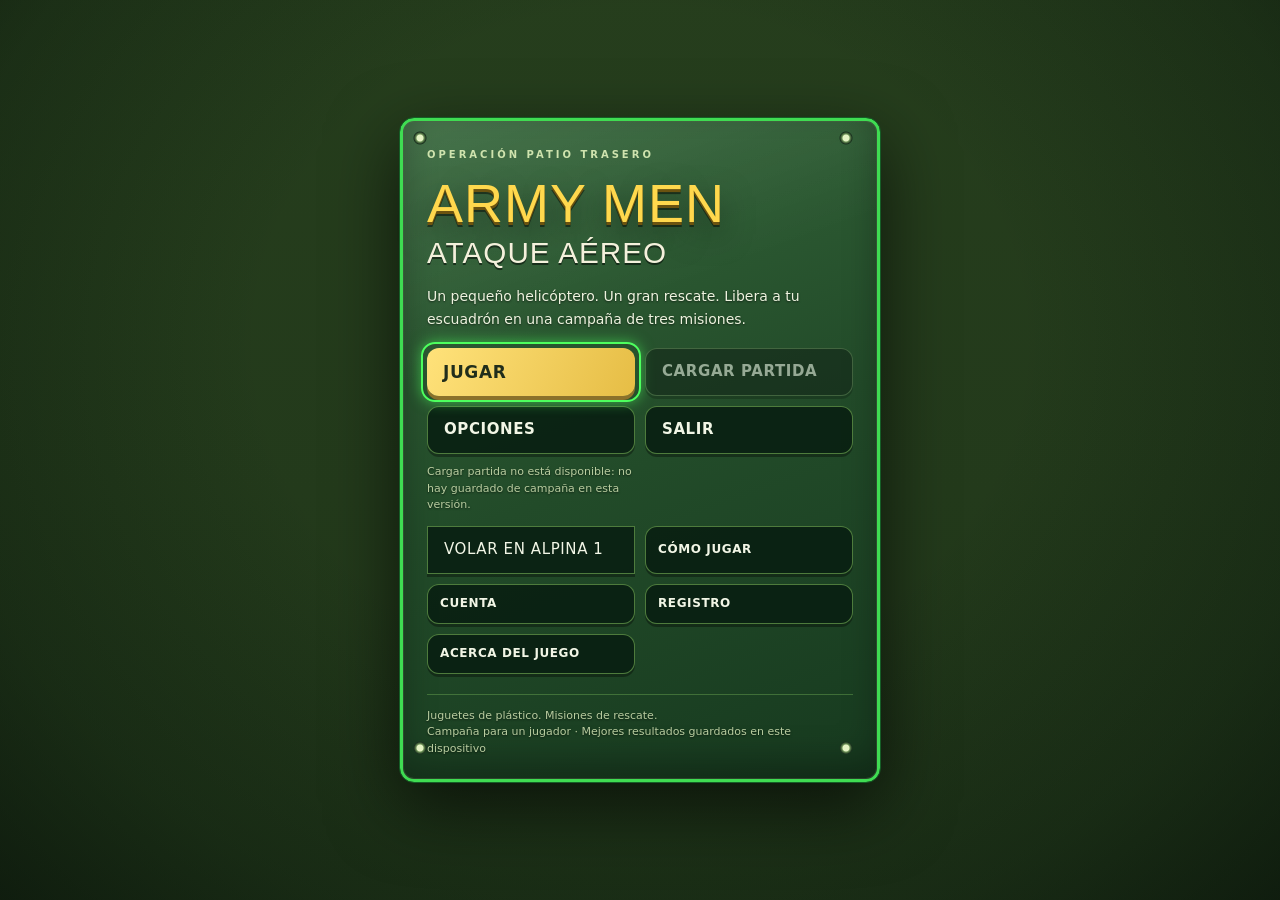
<file: index.html>
<!doctype html>
<html lang="es">
<head>
<meta charset="utf-8">
<meta name="viewport" content="width=device-width, initial-scale=1, viewport-fit=cover">
<title>Army Men: Ataque aéreo 3D</title>
<link rel="stylesheet" href="styles.css">
</head>
<body>
<div id="wrap">
<canvas id="world3d" aria-label="Juego de helicópteros de juguete en 3D"></canvas>
<p id="webglRequired" style="display:none">Este juego necesita WebGL 3D. Activa WebGL o abre el juego en un navegador compatible para jugar.</p>
<div id="ov" class="menu-main" role="region" aria-labelledby="ti">
<section class="menu-card">
<div class="menu-kicker">Operación patio trasero</div>
<h1 id="ti" tabindex="-1">ARMY MEN<span>Ataque aéreo</span></h1>
<p id="tx">Un pequeño helicóptero. Un gran rescate. Libera a tu escuadrón en una campaña de tres misiones.</p>
<nav id="menuNav" class="menu-nav menu-primary-nav" aria-label="Menú principal">
<button id="go" class="menu-primary">JUGAR</button>
<button id="menuLoad" class="secondary" disabled aria-disabled="true" title="No hay partida guardada que cargar: el progreso de campaña se pierde al recargar la página.">Cargar partida</button>
<button id="menuSettings" class="secondary">Opciones</button>
<button id="menuQuit" class="secondary">Salir</button>
</nav>
<p id="menuLoadNote" class="menu-note">Cargar partida no está disponible: no hay guardado de campaña en esta versión.</p>
<nav id="menuNavSecondary" class="menu-nav menu-secondary-nav" aria-label="Más opciones">
<a class="secondary" href="original/index.html">Volar en Alpina 1</a>
<button id="menuHelp" class="secondary">Cómo jugar</button>
<button id="menuAccount" class="secondary">Cuenta</button>
<button id="menuLogs" class="secondary">Registro</button>
<button id="menuCredits" class="secondary">Acerca del juego</button>
</nav>
<div id="helpPane" class="menu-pane">
<div class="briefing"><b>01</b><p><strong>A · Salida segura.</strong> Despega de la base verde y sigue la vereda hasta B. Cada misión tiene su mapa fijo del original: el valle alpino, el circuito de carretera y el patio de vías.</p></div>
<div class="briefing"><b>02</b><p><strong>B · Despeja la base.</strong> Elimina a los enemigos dentro del perímetro naranja. Los soldados sanos responden al fuego.</p></div>
<div class="briefing"><b>03</b><p><strong>Misiones 2 y 3 · Recoge solo a los heridos.</strong> Acércate a los soldados con una cruz y suelta los controles 1.5 s. Capacidad: 4. El abordaje se bloquea si vuelve una amenaza.</p></div>
<div class="briefing"><b>04</b><p><strong>Misiones 2 y 3 · C · Protege la columna.</strong> Los sanos marchan por tierra. Entrégalos junto con los heridos en el helipuerto verde: mantente quieto 2 s y espera a todos los supervivientes.</p></div>
<div class="briefing"><b>05</b><p><strong>Misión 1 · La caja y el portal.</strong> Sin escolta ni heridos: sal de la base, destruye los tanques Tan que guardan la caja verde de plástico, levántala con el cable (quédate quieto sobre ella 1,5 s, solo cuando ya no queden tanques) y llévala colgando por el portal brillante del final del camino. La caja lleva un marcador amarillo flotante para encontrarla. Las defensas —sacos, tiendas y cajas— son cobertura real.</p></div>
<div class="briefing"><b>06</b><p><strong>Misión 2 · Garajes y coches.</strong> Los garajes Tan sueltan coches de suministros que corren por el circuito hasta el portal. Si pasan 15, la misión fracasa. Destruye los tres garajes (el HUD cuenta los coches) y entrega al pelotón en C; si queda algún garaje, destrúyelo después de la entrega.</p></div>
<div class="briefing"><b>07</b><p><strong>Misión 3 · El tren y la batería.</strong> Un helicóptero Tan robó la batería del tren Prego. Destrúyelo, levanta la batería caída con el cable y déjala en la plataforma detrás del tren: el tren arrancará hacia la base verde de C. Escolta al pelotón, espera al tren y sal por el portal brillante pasado C.</p></div>
<div class="briefing"><b>08</b><p><strong>Botón Misión.</strong> Durante la partida, el botón «Misión» de arriba abre los detalles de la misión (objetivo y progreso) y pausa el juego; ciérralo con el mismo botón o con «Cerrar» para seguir jugando.</p></div>
<div class="briefing"><b>09</b><p><strong>Avisos, salud y brújula.</strong> Cuando el pelotón llega a C, falta la caja o vuelas sobre el portal sin ella, aparece un aviso arriba en pantalla. La barra de abajo a la derecha es la salud (SALUD), con su número; se rellena al recoger botiquines. La brújula va abajo en el centro. En la brújula, ▲ eres tú y ◆ es el objetivo.</p></div>
<h2>Controles de teclado</h2><p>W / ↑: avanzar · S / ↓: retroceder · A / ← y D / →: girar · Espacio: fuego · M / Mayús: misil · P / Esc: pausa.</p>
<h2>Tu campaña</h2><p>Tres misiones con 2, 4 y 6 rescates. Reintentar conserva los puntos de las misiones anteriores. El progreso se pierde al recargar o abandonar la campaña.</p>
</div>
<div id="settingsPane" class="menu-pane">
<button id="menuSound" class="secondary setting" aria-pressed="false">Silenciar</button>
<button id="menuQuality" class="secondary setting" aria-pressed="false">Calidad: completa</button>
<p>Calidad completa ofrece mayor resolución. El ahorro reduce la resolución y limita el dibujo a unos 30 cuadros por segundo para aligerar la carga. Si el juego se atasca, baja el detalle solo, sin mostrar nada en pantalla.</p>
<h2>Preferencias</h2><p>Sonido y gráficos se recuerdan en este navegador cuando permite guardarlos. El sonido también se puede cambiar durante la partida; la calidad, solo desde este menú.</p>
</div>
<div id="accountPane" class="menu-pane">
<p id="accountStatus">Juegas como invitado: tus mejores resultados se guardan solo en este dispositivo.</p>
<label class="field">Correo<input id="accountEmail" type="email" autocomplete="email" placeholder="tu@correo.com"></label>
<label class="field">Nombre visible<input id="accountName" type="text" autocomplete="nickname" placeholder="Piloto"></label>
<label class="field">Contraseña<input id="accountPassword" type="password" autocomplete="current-password" placeholder="Contraseña"></label>
<button id="accountSignIn" class="secondary setting">Iniciar sesión</button>
<button id="accountSignUp" class="secondary setting">Crear cuenta</button>
<button id="accountSignOut" class="secondary setting" style="display:none">Cerrar sesión</button>
<h2>Mejores puntuaciones</h2>
<div id="scoresList"><p>Sin conexión con el servidor: aquí aparecerán tus mejores puntuaciones y el ranking cuando actives Supabase.</p></div>
<p>La cuenta es opcional y solo sirve para guardar tus puntuaciones en línea. Sin ella, el juego funciona igual. Ver <b>docs/SUPABASE.md</b> para activar el servidor.</p>
</div>
<div id="logsPane" class="menu-pane">
<p>Registro de errores de esta sesión y de partidas anteriores en este dispositivo. Con <b>?logs=1</b> en la dirección también se muestra el contador en el HUD. Exporta el archivo y compártelo si algo falla.</p>
<pre id="logsText">Sin entradas todavía.</pre>
<button id="logsExport" class="secondary setting">Exportar registro</button>
<button id="logsClear" class="secondary setting">Borrar registro</button>
</div>
<div id="creditsPane" class="menu-pane"><h2>Un mundo de plástico a escala de juguete</h2><p>Pilota un helicóptero de plástico por el valle alpino, el circuito de carretera y el patio de vías. Combate, recoge a tus soldados y completa la extracción.</p><h2>Proyecto</h2><p>Desarrollado en el repositorio de fabianvs1997. Inspirado en los clásicos de helicópteros y soldados de juguete.</p></div>
<div id="confirmPane" class="menu-pane"><p>Perderás el progreso de esta campaña. La próxima partida comenzará desde la misión 1. Tus mejores resultados, sonido y gráficos se conservarán.</p><button id="confirmExit">Abandonar campaña</button></div>
<button id="menuExit" class="secondary" style="display:none">Volver al menú principal</button>
<button id="back" class="secondary" style="display:none">← Volver</button>
<div class="menu-footer">Juguetes de plástico. Misiones de rescate.<br>Campaña para un jugador · Mejores resultados guardados en este dispositivo</div>
</section>
</div>
<div id="stick" aria-hidden="true"><i id="knob"></i></div>
<div id="hud"><div id="objective" role="status" style="display:none"></div><button id="pause" aria-label="Pausar partida">Pausa</button><button id="missionBtn" aria-pressed="false">Misión</button><button id="sound" aria-pressed="false">Silenciar</button><div id="missionPanel" role="dialog" aria-label="Detalles de la misión" style="display:none"><h2 id="missionTitle"></h2><p id="missionObjective"></p><p id="missionSummary"></p><p id="missionTip"></p><p id="missionPoints"></p><button id="missionClose">Cerrar</button></div><span id="armLabel">SALUD</span><span id="armNum">10</span><div id="arm" aria-label="Salud del helicóptero"><i id="ai"></i></div><div id="ammo" aria-label="Munición de misil"><span id="ammoNum">6</span><span id="ammoLabel">MISIL</span></div><div id="compass" aria-label="Brújula"><span class="cl" id="cl0"></span><span class="cl" id="cl1"></span><span class="cl" id="cl2"></span><span class="cl" id="cl3"></span><span class="cl" id="cl4"></span><span class="cl" id="cl5"></span><span class="cl" id="cl6"></span><span class="cl" id="cl7"></span><span id="compassTarget" aria-hidden="true">◆</span><span id="compassNeedle" aria-hidden="true">▲</span></div><div id="compassLegend" aria-hidden="true">▲ Tú · ◆ Objetivo</div><div id="toast" role="status" style="display:none"></div><div id="inf" style="display:none"></div><div id="dg"></div><div id="perf" style="display:none"></div><button class="b" id="mi">Misil</button><button class="b" id="fu">Fuego</button></div>
</div>
<script src="src/bootstrap.js"></script>
</body>
</html>
</file>
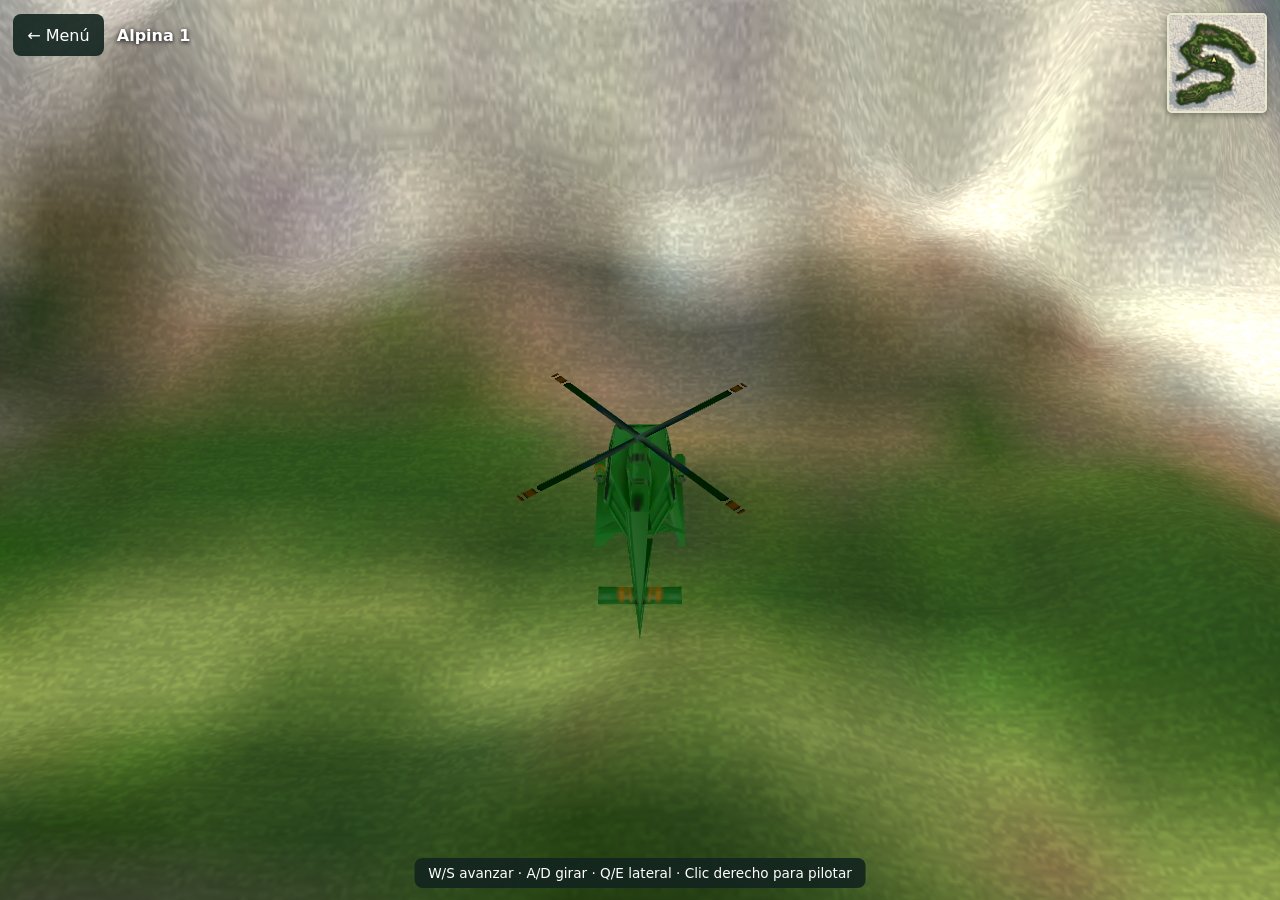
<file: original/index.html>
<!doctype html><html lang="es"><meta charset="utf-8"><meta name="viewport" content="width=device-width,initial-scale=1,viewport-fit=cover">
<title>Alpina 1 · Vuelo libre</title>
<style>
*{box-sizing:border-box}body{margin:0;background:#19241d;color:#fff;font:16px system-ui}main{position:relative;height:100vh;height:100dvh;overflow:hidden}#flight{width:100%;height:100%;display:block;touch-action:none;outline:none}
header,footer,#status{position:absolute;z-index:1}header{top:max(.8rem,env(safe-area-inset-top));left:max(.8rem,env(safe-area-inset-left));right:max(.8rem,env(safe-area-inset-right));display:flex;align-items:flex-start;justify-content:space-between;pointer-events:none}header a,footer,#status{background:#13251fe8;color:#fff;border-radius:.5rem}a{pointer-events:auto;text-decoration:none;padding:.7rem .9rem}a:focus-visible{outline:3px solid #ffd364}h1{font-size:1rem;margin:.8rem;text-shadow:0 1px 4px #000}header div{display:flex;align-items:center}#radar{width:clamp(68px,17vw,100px);height:auto;border:2px solid #e5e8cb;border-radius:5px;box-shadow:0 2px 7px #0006}footer{bottom:max(.75rem,env(safe-area-inset-bottom));left:50%;transform:translateX(-50%);padding:.45rem .85rem;font-size:.85rem;text-align:center;width:max-content;max-width:92vw;pointer-events:none}#status{left:50%;top:45%;transform:translate(-50%,-50%);padding:1rem;width:max-content;max-width:88vw}#status:empty{display:none}.touch{display:none}@media(pointer:coarse){.desktop{display:none}.touch{display:inline}}
</style><main><header><div><a href="../">← Menú</a><h1>Alpina 1</h1></div><canvas id="radar" width="144" height="144" aria-label="Radar de la posición del helicóptero"></canvas></header>
<canvas id="flight" tabindex="0" aria-label="Vuelo libre sobre Alpina 1"></canvas><p id="status" role="status">Iniciando vuelo…</p>
<footer><span class="touch">Mantén y desliza para pilotar</span><span class="desktop">W/S avanzar · A/D girar · Q/E lateral · Clic derecho para pilotar</span></footer></main>
<script src="alpine-scene.js"></script><script src="pak.js?v=2"></script><script src="materials.js"></script><script src="flight.js?v=3"></script></html>
</file>
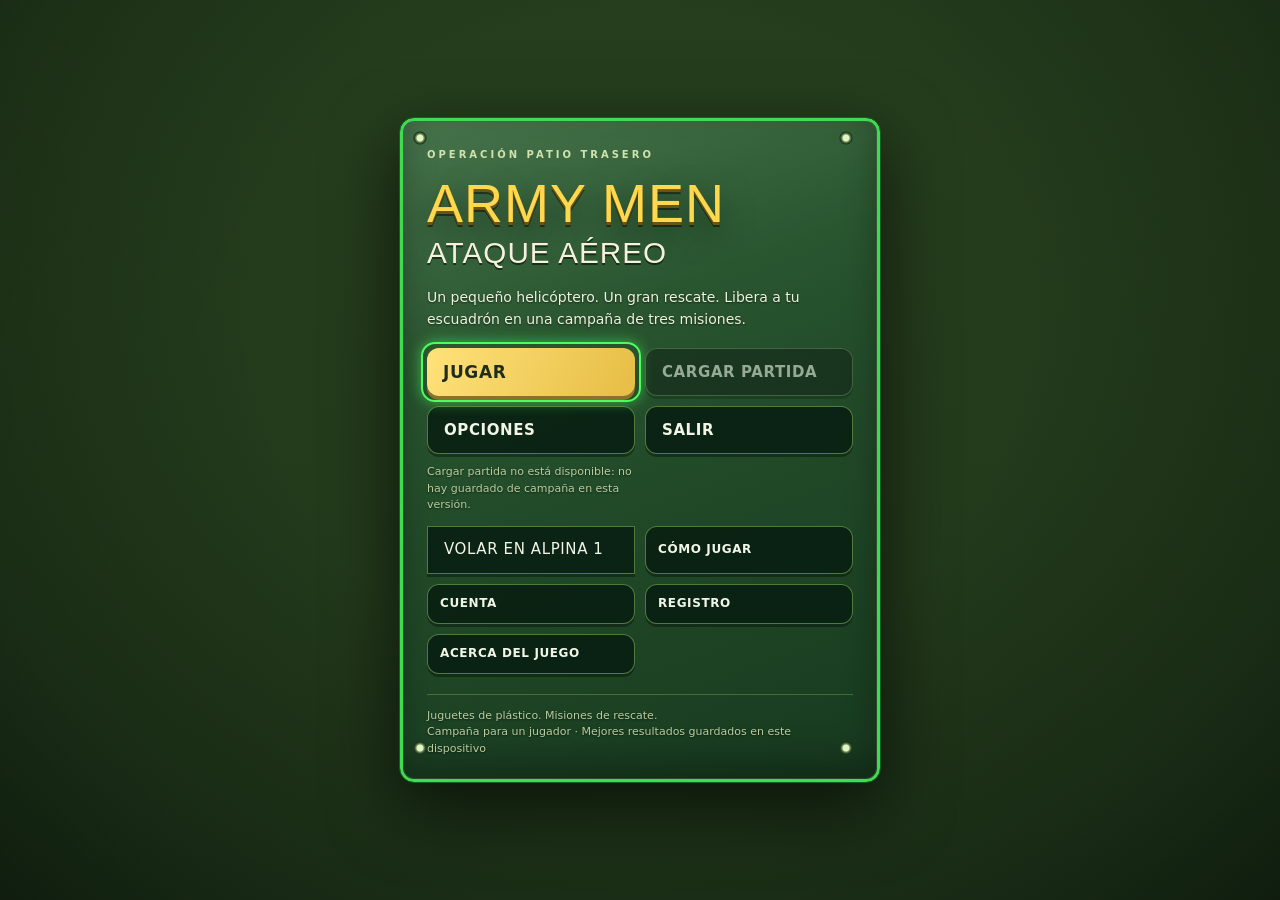
<file: army-men-ataque-aereo.html>
<!doctype html>
<html lang="es"><head><meta charset="utf-8"><meta name="viewport" content="width=device-width, initial-scale=1"><title>Army Men: Ataque aéreo</title><meta http-equiv="refresh" content="0;url=index.html"></head><body><a href="index.html">Jugar Army Men: Ataque aéreo</a></body></html>
</file>
<file: styles.css>
:root {
  --bg: #2f4a22;
  --fg: #f4f1dc;
  --accent: #e8c547;
  --ink: #1e2a14;
  --panel: rgba(30, 42, 20, 0.84);
  box-sizing: border-box;
  padding: 0;
}

@media (prefers-color-scheme: dark) {
  :root:not([data-theme='light']) {
    --bg: #1d2b17;
    --panel: rgba(14, 22, 10, 0.88);
  }
}

:root[data-theme='dark'] {
  --bg: #1d2b17;
  --panel: rgba(14, 22, 10, 0.88);
}

html {
  height: 100%;
  scroll-padding-top: env(safe-area-inset-top, 0px);
}

body {
  margin: 0;
  height: 100%;
  background: var(--bg);
  color: var(--fg);
  font-family: 'Trebuchet MS', 'Segoe UI', system-ui, sans-serif;
  overflow: hidden;
  touch-action: auto;
  -webkit-user-select: none;
  user-select: none;
}

canvas {
  display: block;
  width: 100%;
  height: 100%;
  touch-action: none;
}

h1 span {
  display: block;
  font-size: 0.55em;
  color: var(--fg);
  margin-top: 6px;
}

p {
  margin: 0;
  max-width: 32ch;
  line-height: 1.45;
  font-size: 16px;
}

button {
  font: inherit;
  font-weight: 700;
  font-size: 18px;
  min-height: 52px;
  padding: 0 32px;
  border: 0;
  border-radius: 12px;
  background: var(--accent);
  color: var(--ink);
  box-shadow: 0 5px 0 #9a7f1c;
  cursor: pointer;
}

button:active {
  transform: translateY(3px);
}

button:focus-visible {
  outline: 3px solid var(--fg);
  outline-offset: 3px;
}

#dg {
  position: absolute;
  left: 12px;
  bottom: 6px;
  font-size: 12px;
  opacity: 0.95;
  /* Puntos con fondo propio: en la grabación el texto blanco sobre
     la hierba o el helipad se leía mal. */
  background: rgba(0, 0, 0, 0.55);
  padding: 2px 6px;
  border-radius: 4px;
  text-shadow: 0 1px 2px #000;
}

#perf {
  position: absolute;
  left: 12px;
  bottom: 24px;
  font: 11px/1.4 monospace;
  color: #fff;
  background: rgba(0, 0, 0, 0.55);
  padding: 2px 6px;
  border-radius: 4px;
  pointer-events: none;
}

#mi {
  right: 120px;
  bottom: 16px;
  width: 68px;
  height: 68px;
}

h1 {
  margin: 0;
  font-family: Impact, 'Arial Narrow Bold', 'Arial Black', sans-serif;
  font-weight: 400;
  font-size: clamp(40px, 12vw, 64px);
  line-height: 0.95;
  color: var(--accent);
  letter-spacing: 2px;
  text-shadow:
    0 3px 0 #182519,
    0 10px 35px #0008;
}

#ai {
  display: block;
  height: 100%;
  width: 100%;
  background: linear-gradient(90deg, #e8a13a, #ffe066);
}

.b {
  position: absolute;
  pointer-events: auto;
  border-radius: 50%;
  padding: 0;
  min-height: 0;
  font-size: 15px;
  touch-action: none;
  border: 2px solid #ffffff45;
  box-shadow:
    0 5px 0 #14231c,
    0 8px 24px #0005;
}

#fu {
  right: 16px;
  bottom: 28px;
  width: 92px;
  height: 92px;
  color: #fff;
  background: radial-gradient(circle at 35% 25%, #f47550, #a6302e);
}

/* Separate mobile HUD rows: health/mode, mission, then actions. */

/* Barra de salud amarilla como la del original: abajo a la derecha,
   con su número, por encima de los botones Fuego/Misil (que llegan
   hasta 120 px desde abajo) y por debajo de la brújula (que va a
   168 px). Antes iba arriba a la derecha (top 60) sin número; en el
   vídeo del original la salud es una barra amarilla abajo a la
   derecha con un número a su lado. */
#arm {
  position: absolute;
  background: rgba(0, 0, 0, 0.45);
  border-radius: 7px;
  overflow: hidden;
  border: 2px solid #e7e9cc88;
  box-shadow: 0 2px 12px #0006;
  bottom: 132px;
  right: 12px;
  left: auto;
  width: 140px;
  height: 12px;
}

/* Salud baja: la barra palpita en rojo hasta recuperar salud
   (la clase `low` la pone src/ui.js cuando SALUD ≤ 3). */
#arm.low {
  border-color: #ff6b5e;
  animation: armLow 0.8s ease-in-out infinite;
}

@keyframes armLow {
  0%,
  100% {
    box-shadow: 0 2px 12px #0006;
  }
  50% {
    box-shadow:
      0 2px 12px #0006,
      0 0 16px #ff6b5e;
  }
}

/* Etiqueta visible de la barra de salud: en la grabación la barra
   naranja de arriba no tenía texto y no se sabía qué medía (además
   se rellenaba sola al recoger salud y parecía un fallo). En la
   misma fila que la barra (abajo a la derecha), a su izquierda va
   el número y luego la etiqueta SALUD. */
#armLabel {
  position: absolute;
  bottom: 133px;
  right: 192px;
  font-size: 11px;
  font-weight: 700;
  letter-spacing: 1px;
  color: #ffe066;
  text-shadow: 0 1px 2px #000;
  pointer-events: none;
}

/* Número de salud del original: a la izquierda de la barra, entre
   la etiqueta SALUD y la barra, en amarillo (rojo con salud baja,
   como la barra; lo pone src/ui.js). */
#armNum {
  position: absolute;
  bottom: 129px;
  right: 158px;
  font-size: 14px;
  font-weight: 700;
  color: #ffe066;
  text-shadow: 0 1px 2px #000;
  pointer-events: none;
}

#inf {
  position: absolute;
  display: none;
  font-weight: 700;
  line-height: 1.3;
  background: #101f22bb;
  border: 1px solid #d8e4b330;
  border-radius: 10px;
  letter-spacing: 0.4px;
  top: 36px;
  left: 12px;
  right: 12px;
  text-align: center;
  font-size: 12px;
  padding: 7px 8px;
}

/* Contador de munición del original: número amarillo grande abajo a
   la izquierda, por encima de «Puntos». Son los misiles
   (el arma secundaria); en vacío el número se pone rojo. */
#ammo {
  position: absolute;
  left: 12px;
  bottom: 92px;
  display: flex;
  align-items: baseline;
  gap: 6px;
  pointer-events: none;
}

#ammoNum {
  font-size: 30px;
  font-weight: 700;
  color: #ffe066;
  line-height: 1;
  text-shadow: 0 2px 0 var(--ink);
}

#ammoLabel {
  font-size: 11px;
  font-weight: 700;
  letter-spacing: 1px;
  color: #e9e7cc;
}

/* Brújula del original: tira inferior centrada, como la del video
   (puntos en verde apagado, rumbo actual resaltado en amarillo y
   marca morada ◆ hacia el objetivo). Va por encima de la barra de
   salud (abajo a la derecha, a 132 px) y de los botones Fuego/Misil
   para no taparlos, y la flecha amarilla de antes queda
   integrada como aguja central (▲). */
#compass {
  position: absolute;
  left: 50%;
  transform: translateX(-50%);
  bottom: 168px;
  width: min(220px, 52vw);
  height: 34px;
  overflow: hidden;
  background: rgba(10, 20, 12, 0.72);
  border: 1px solid #d8e4b330;
  border-radius: 8px;
  font-size: 13px;
  font-weight: 700;
  pointer-events: none;
}

/* Leyenda de la brújula: en la grabación había dos marcadores (▲ y
   ◆) sin explicar cuál era el jugador y cuál el objetivo. */
#compassLegend {
  position: absolute;
  left: 50%;
  transform: translateX(-50%);
  bottom: 150px;
  font-size: 10px;
  font-weight: 700;
  color: #d8e4b3;
  text-shadow: 0 1px 2px #000;
  pointer-events: none;
  white-space: nowrap;
}

#compass .cl {
  position: absolute;
  top: 2px;
  transform: translateX(-50%);
  width: 28px;
  text-align: center;
  color: #9fbf7a;
}

#compassTarget {
  position: absolute;
  top: 17px;
  transform: translateX(-50%);
  color: #c77dff;
  font-size: 11px;
}

#compassNeedle {
  position: absolute;
  left: 50%;
  bottom: 0;
  transform: translateX(-50%);
  color: var(--accent);
  font-size: 9px;
}

/* Las dos barras de texto de arriba (#inf y #objective) siguen
   existiendo en el DOM y se actualizan, pero no se muestran durante
   el juego: su contenido vive en el panel de Misión. */
#objective {
  position: absolute;
  display: none;
  top: 122px;
  left: 12px;
  right: 12px;
  margin: auto;
  max-width: 440px;
  padding: 7px 10px;
  background: #132a20d9;
  border-radius: 8px;
  font-size: 12px;
  line-height: 1.35;
  text-align: center;
  box-sizing: border-box;
}

/* Botón Misión y su panel: arriba en el centro, entre Pausa y
   Silenciar, sin tapar la vista del juego. El panel va centrado,
   con scroll si la pantalla es baja, y no tapa los botones
   Fuego/Misil de abajo. */
#missionBtn {
  pointer-events: auto;
  background: #152a2cdd;
  color: #e9e7cc;
  border: 1px solid #ffffff30;
  box-shadow: none;
  position: absolute;
  top: 12px;
  left: 50%;
  transform: translateX(-50%);
  font-size: 13px;
  padding: 0 16px;
  min-height: 44px;
}

#missionPanel {
  position: absolute;
  left: 50%;
  top: 50%;
  transform: translate(-50%, -50%);
  width: min(420px, calc(100% - 32px));
  max-height: calc(100% - 130px);
  overflow: auto;
  box-sizing: border-box;
  padding: 18px;
  background: var(--panel);
  border: 1px solid #b6c38b55;
  border-radius: 16px;
  /* Fondo atenuado detrás del panel: en la grabación el portal
     asomaba por encima del panel y la brújula se veía debajo,
     rompiendo la sensación de pausa. */
  box-shadow:
    0 20px 70px #0008,
    0 0 0 9999px rgba(0, 0, 0, 0.55);
  pointer-events: auto;
  text-align: left;
}

/* Aviso corto en pantalla (llegadas a C, caja, batería): centrado
   arriba, bajo los botones, y se esconde solo. */
#toast {
  position: absolute;
  /* Debajo de la fila de salud (60-72) y de Pausa/Silenciar (76-120):
     antes iba en top 64 y tapaba la barra de salud al aparecer. */
  top: 124px;
  left: 50%;
  transform: translateX(-50%);
  max-width: calc(100% - 24px);
  background: rgba(10, 20, 12, 0.85);
  border: 1px solid #d8e4b355;
  border-radius: 8px;
  padding: 7px 12px;
  font-size: 13px;
  font-weight: 700;
  color: #ffe066;
  text-align: center;
  pointer-events: none;
  box-sizing: border-box;
}

#missionPanel h2 {
  margin: 0 0 8px;
  font-size: 18px;
  color: var(--accent);
  line-height: 1.25;
}

#missionPanel p {
  max-width: none;
  font-size: 14px;
  color: #d3dcc3;
  margin: 0 0 10px;
  line-height: 1.6;
}

#missionPanel button {
  width: 100%;
  min-height: 48px;
  font-size: 15px;
}

/* Dynamic viewport and safe areas keep controls clear of browser chrome. */

#wrap {
  position: relative;
  width: 100%;
  height: 100%;
  height: 100dvh;
}

#webglRequired {
  position: absolute;
  inset: 0;
  display: flex;
  align-items: center;
  justify-content: center;
  max-width: 40ch;
  margin: auto;
  padding: 24px;
  text-align: center;
  font-size: 18px;
}

#hud {
  position: absolute;
  pointer-events: none;
  display: none;
  text-shadow: 0 2px 0 var(--ink);
  inset: env(safe-area-inset-top, 0px) env(safe-area-inset-right, 0px)
    env(safe-area-inset-bottom, 0px) env(safe-area-inset-left, 0px);
}

#pause {
  pointer-events: auto;
  background: #152a2cdd;
  color: #e9e7cc;
  border: 1px solid #ffffff30;
  box-shadow: none;
  position: absolute;
  top: 76px;
  font-size: 13px;
  padding: 0 12px;
  left: 12px;
  right: auto;
  min-height: 44px;
}

#sound {
  pointer-events: auto;
  background: #152a2cdd;
  color: #e9e7cc;
  border: 1px solid #ffffff30;
  box-shadow: none;
  position: absolute;
  top: 76px;
  font-size: 13px;
  padding: 0 12px;
  right: 12px;
  left: auto;
  min-height: 44px;
}

#stick {
  position: absolute;
  display: none;
  width: 112px;
  height: 112px;
  margin: -56px;
  border: 2px solid #eef5ce88;
  border-radius: 50%;
  background: #18332544;
  pointer-events: none;
  box-sizing: border-box;
}

#knob {
  position: absolute;
  left: 34px;
  top: 34px;
  width: 40px;
  height: 40px;
  border-radius: 50%;
  background: #e6edbb88;
  border: 1px solid #fff9;
}

@media (max-height: 500px) {
  h1 {
    font-size: 32px;
  }
  #tx {
    font-size: 13px;
    max-width: 65ch;
  }
  #inf {
    left: 140px;
    right: 140px;
    top: 10px;
  }
  #objective {
    top: 46px;
    left: 145px;
    right: 145px;
    font-size: 11px;
  }
  #pause,
  #sound {
    top: 44px;
  }
  #arm {
    bottom: 104px;
    top: auto;
    left: auto;
    right: 12px;
    width: 108px;
  }
  #armLabel {
    bottom: 105px;
    top: auto;
    left: auto;
    right: 158px;
  }
  #armNum {
    bottom: 101px;
    right: 126px;
  }
  #compass {
    bottom: 140px;
  }
  #compassLegend {
    bottom: 122px;
  }
  #fu {
    width: 76px;
    height: 76px;
    bottom: 18px;
  }
  #mi {
    right: 104px;
    bottom: 12px;
    width: 60px;
    height: 60px;
  }
}

/* Menú principal: placa metálica sobre el diorama 3D de portada
   (src/menu-diorama.js + ToyRenderer.renderDiorama), una escena
   separada del mundo de campaña. Fondo 3D real sin assets binarios
   ni vídeo: fluido en el iPhone y sin datos de terceros en el repo. */

#ov.menu-main {
  background:
    radial-gradient(ellipse at 50% 38%, transparent 0 42%, rgba(4, 14, 8, 0.30) 78%, rgba(3, 10, 6, 0.58) 100%),
    linear-gradient(180deg, rgba(5, 18, 10, 0.22), rgba(5, 18, 10, 0.34));
}

#ov:not(.menu-main) {
  background:
    radial-gradient(ellipse at 15% 15%, #57713a66, transparent 55%),
    linear-gradient(145deg, #0c1c18ee, #17291ae8);
}

#ov {
  position: absolute;
  inset: 0;
  display: flex;
  flex-direction: column;
  align-items: center;
  gap: 14px;
  text-align: center;
  box-sizing: border-box;
  overflow: auto;
  padding: max(20px, env(safe-area-inset-top)) 20px
    max(20px, env(safe-area-inset-bottom));
  justify-content: flex-start;
  touch-action: pan-y;
}

.menu-card {
  position: relative;
  width: min(100%, 480px);
  margin: auto;
  flex-shrink: 0;
  box-sizing: border-box;
  padding: 28px 24px 22px;
  border: 3px solid #3fdc52;
  outline: 1px solid #155e26;
  border-radius: 14px;
  background:
    linear-gradient(160deg, rgba(255, 255, 255, 0.09), transparent 32%),
    linear-gradient(160deg, #35663a, #224b29 52%, #173a1f);
  box-shadow:
    0 24px 70px rgba(0, 0, 0, 0.62),
    inset 0 0 0 1px rgba(190, 255, 170, 0.22),
    inset 0 -18px 34px rgba(0, 0, 0, 0.28);
  text-align: left;
  animation: menuCardIn 0.55s ease-out both;
}

/* Tornillos de la placa en las cuatro esquinas (solo CSS). */
.menu-card::before {
  content: "";
  position: absolute;
  inset: 0;
  border-radius: 11px;
  pointer-events: none;
  background:
    radial-gradient(circle, #e4f3c4 0 3px, #6d9157 4px, #1b331f 6px, transparent 7px) 10px 10px / 14px 14px no-repeat,
    radial-gradient(circle, #e4f3c4 0 3px, #6d9157 4px, #1b331f 6px, transparent 7px) calc(100% - 24px) 10px / 14px 14px no-repeat,
    radial-gradient(circle, #e4f3c4 0 3px, #6d9157 4px, #1b331f 6px, transparent 7px) 10px calc(100% - 24px) / 14px 14px no-repeat,
    radial-gradient(circle, #e4f3c4 0 3px, #6d9157 4px, #1b331f 6px, transparent 7px) calc(100% - 24px) calc(100% - 24px) / 14px 14px no-repeat;
  box-shadow: inset 0 0 0 1px rgba(0, 0, 0, 0.25);
}

@keyframes menuCardIn {
  from {
    opacity: 0;
    transform: translateY(14px) scale(0.985);
  }
  to {
    opacity: 1;
    transform: translateY(0) scale(1);
  }
}

.menu-kicker {
  color: #cfe3ae;
  font-size: 10px;
  letter-spacing: 3px;
  font-weight: 700;
  margin-bottom: 16px;
  text-transform: uppercase;
}

.menu-card h1 {
  font-family: Impact, 'Arial Black', 'Arial Narrow Bold', sans-serif;
  font-size: clamp(35px, 10vw, 54px);
  letter-spacing: 1px;
  line-height: 1;
  color: #ffd84d;
  text-transform: uppercase;
  text-shadow:
    0 3px 0 #6b5310,
    0 5px 0 rgba(0, 0, 0, 0.45),
    0 12px 30px rgba(0, 0, 0, 0.5);
}

.menu-card h1 span {
  margin-top: 8px;
  color: #f4f1dc;
  text-shadow: 0 2px 0 rgba(0, 0, 0, 0.5);
}

#tx {
  max-width: none;
  font-size: 14px;
  color: #eef3df;
  margin: 18px 0;
  line-height: 1.6;
  text-shadow: 0 1px 2px rgba(0, 0, 0, 0.55);
}

.menu-card button,
.menu-card a.secondary {
  width: 100%;
  min-height: 48px;
  font-size: 15px;
  text-align: left;
  padding: 12px 16px;
  line-height: 1.3;
  text-transform: uppercase;
  letter-spacing: 0.6px;
  box-sizing: border-box;
  display: flex;
  align-items: center;
}

#go {
  position: relative;
  margin: 2px 0 12px;
  background: linear-gradient(115deg, #ffe27a, #e6bd45);
  box-shadow: 0 4px #8b712a;
  color: #202d1b;
  font-size: 17px;
}

#go::after {
  content: "";
  position: absolute;
  inset: -6px;
  border: 2px solid #4dff5e;
  border-radius: 14px;
  pointer-events: none;
  box-shadow: 0 0 14px rgba(77, 255, 94, 0.55);
  animation: menuGoPulse 2.2s ease-in-out infinite;
}

@keyframes menuGoPulse {
  0%,
  100% {
    opacity: 0.55;
    transform: scale(1);
  }
  50% {
    opacity: 1;
    transform: scale(1.015);
  }
}

#go:hover {
  filter: brightness(1.07);
}

/* Portada: cuatro opciones principales (JUGAR / Cargar partida /
   Opciones / Salir) y, debajo, la navegación secundaria conservada. */
.menu-primary-nav {
  margin-bottom: 10px;
}

.menu-primary-nav #go {
  margin: 0;
}

.menu-primary-nav button:disabled {
  opacity: 0.55;
  cursor: not-allowed;
  filter: saturate(0.6);
}

.menu-primary-nav button:disabled:hover {
  background: rgba(8, 30, 18, 0.88);
  filter: saturate(0.6);
}

.menu-note {
  font-size: 11px;
  color: #b9cda0;
  line-height: 1.5;
  margin: 0 0 2px;
  text-shadow: 0 1px 2px rgba(0, 0, 0, 0.55);
}

.menu-secondary-nav {
  margin-top: 12px;
  grid-template-columns: repeat(3, 1fr);
}

.menu-secondary-nav .secondary {
  min-height: 40px;
  font-size: 12px;
  padding: 8px 12px;
}

.menu-nav {
  display: grid;
  grid-template-columns: 1fr 1fr;
  gap: 10px;
}

.menu-card .secondary {
  background: rgba(8, 30, 18, 0.88);
  border: 1px solid rgba(159, 232, 112, 0.45);
  color: #f2f6e6;
  box-shadow: 0 3px rgba(0, 0, 0, 0.35);
  text-decoration: none;
}

.menu-card .secondary:hover {
  background: #2c5234;
}

.menu-card .secondary:active {
  transform: translateY(2px);
}

#back {
  margin-top: 12px;
}

#menuExit {
  margin-top: 12px;
  color: #d6c7a8;
}

.menu-footer {
  margin-top: 20px;
  padding-top: 13px;
  border-top: 1px solid rgba(159, 232, 112, 0.28);
  color: #b9cda0;
  font-size: 11px;
  line-height: 1.5;
  text-shadow: 0 1px 2px rgba(0, 0, 0, 0.55);
}

.menu-pane {
  display: none;
}

.menu-pane h2 {
  font-size: 15px;
  color: #ffd84d;
  margin: 16px 0 6px;
  text-transform: uppercase;
}

.menu-pane p {
  font-size: 13px;
  color: #eef3df;
  max-width: none;
  line-height: 1.65;
}

.menu-pane .setting {
  margin-bottom: 10px;
}

.menu-card .field {
  display: block;
  font-size: 13px;
  color: #eef3df;
  margin-bottom: 10px;
}

.menu-card input {
  display: block;
  width: 100%;
  box-sizing: border-box;
  margin-top: 4px;
  padding: 9px 10px;
  border: 1px solid rgba(159, 232, 112, 0.4);
  border-radius: 8px;
  background: rgba(8, 30, 18, 0.88);
  color: #f2f6e6;
  font-size: 14px;
}

#logsText {
  white-space: pre-wrap;
  word-break: break-word;
  max-height: 220px;
  overflow: auto;
  padding: 10px;
  border: 1px solid rgba(159, 232, 112, 0.4);
  border-radius: 8px;
  background: rgba(8, 30, 18, 0.88);
  color: #eef3df;
  font-size: 11px;
  line-height: 1.5;
}

#scoresList p {
  font-size: 13px;
}

#scoresList {
  white-space: pre-line;
  font-size: 13px;
  color: #eef3df;
  line-height: 1.65;
}

.briefing {
  display: grid;
  grid-template-columns: 24px 1fr;
  gap: 8px;
  margin: 12px 0;
}

.briefing b {
  color: #ffd84d;
}

.briefing p {
  margin: 0;
}

#confirmExit {
  background: #b24e36;
  color: #fff;
  margin-top: 16px;
  box-shadow: 0 3px #6b3025;
}

@media (prefers-reduced-motion: reduce) {
  .menu-card,
  #go::after {
    animation: none;
  }
}

@media (max-width: 420px) {
  #ov {
    padding-left: 12px;
    padding-right: 12px;
  }
  .menu-card {
    padding: 22px 16px 18px;
  }
  .menu-card h1 {
    font-size: clamp(30px, 11vw, 42px);
  }
  .menu-nav {
    gap: 8px;
  }
  .menu-card button,
  .menu-card a.secondary {
    font-size: 13px;
    min-height: 46px;
    padding: 10px 12px;
  }
}

@media (max-height: 500px) {
  .menu-card {
    width: min(100%, 600px);
    padding: 18px;
  }
  .menu-card h1 {
    font-size: 32px;
  }
  .menu-kicker {
    margin-bottom: 10px;
  }
  #tx {
    margin: 12px 0;
  }
  .menu-footer {
    margin-top: 12px;
  }
  #ov {
    gap: 8px;
  }
}
</file>
